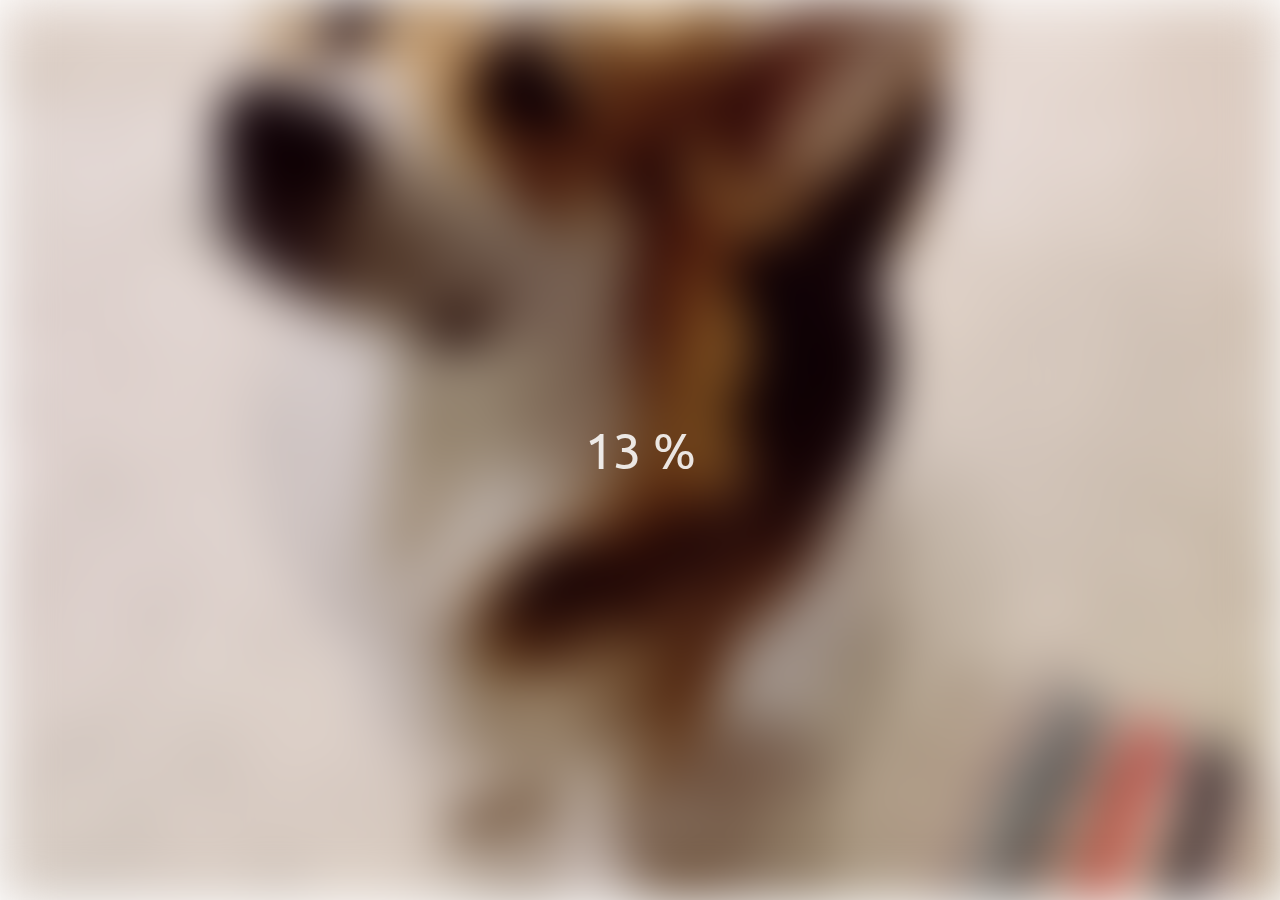
<file: udemy/javascript_50_projects/blurred_loading/index.html>
<!DOCTYPE html>
<html lang="en">
<head>
    <meta charset="UTF-8">
    <meta http-equiv="X-UA-Compatible" content="IE=edge">
    <meta name="viewport" content="width=device-width, initial-scale=1.0">
    <!-- <link rel="stylesheet" href="https://cdnjs.cloudflare.com/ajax/libs/font-awesome/6.0.0-beta3/css/all.min.css" integrity="sha512-Fo3rlrZj/k7ujTnHg4CGR2D7kSs0v4LLanw2qksYuRlEzO+tcaEPQogQ0KaoGN26/zrn20ImR1DfuLWnOo7aBA==" crossorigin="anonymous" referrerpolicy="no-referrer" /> -->
    <link rel="stylesheet" href="style.css">
    <title>Blurry Loading</title>
</head>
<body>
    <section class="bg"> </section>
    <div class="loading-text">0 %</div>
    <script src="script.js"></script>
</body>
</html>
</file>
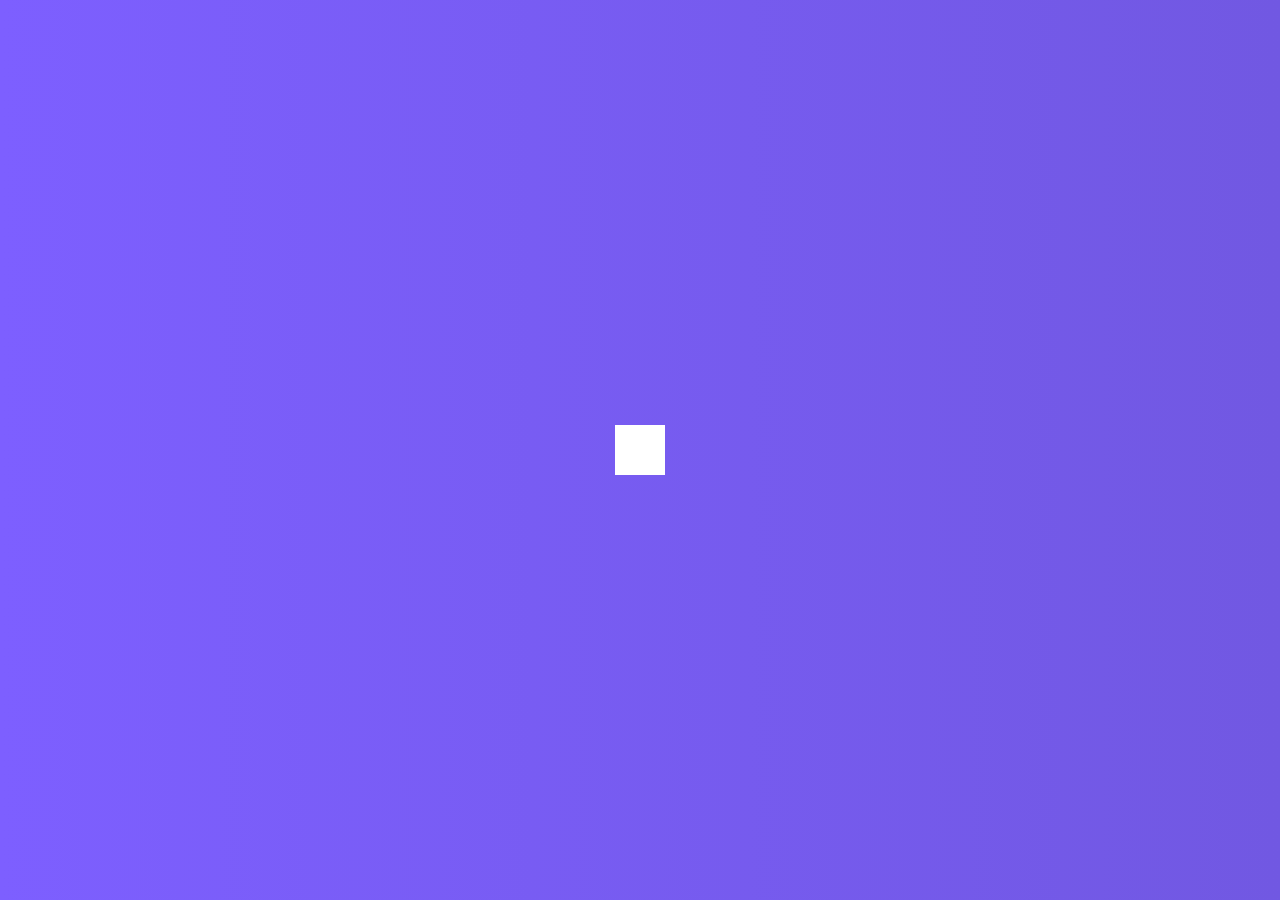
<file: udemy/javascript_50_projects/hidden_search_widget/index.html>
<!DOCTYPE html>
<html lang="en">
<head>
    <meta charset="UTF-8">
    <meta http-equiv="X-UA-Compatible" content="IE=edge">
    <meta name="viewport" content="width=device-width, initial-scale=1.0">
    <link rel="stylesheet" href="https://cdnjs.cloudflare.com/ajax/libs/font-awesome/6.0.0-beta3/css/all.min.css" integrity="sha512-Fo3rlrZj/k7ujTnHg4CGR2D7kSs0v4LLanw2qksYuRlEzO+tcaEPQogQ0KaoGN26/zrn20ImR1DfuLWnOo7aBA==" crossorigin="anonymous" referrerpolicy="no-referrer" />
    <link rel="stylesheet" href="style.css">
    <title>Hidden search</title>
</head>
<body>
    <div class="search">
        <input type="text" class="input" placeholder="Search...">
        <button class="btn">
            <i class="fas fa-search"></i>
        </button>
    </div>

    <script src="script.js"></script>
</body>
</html>
</file>
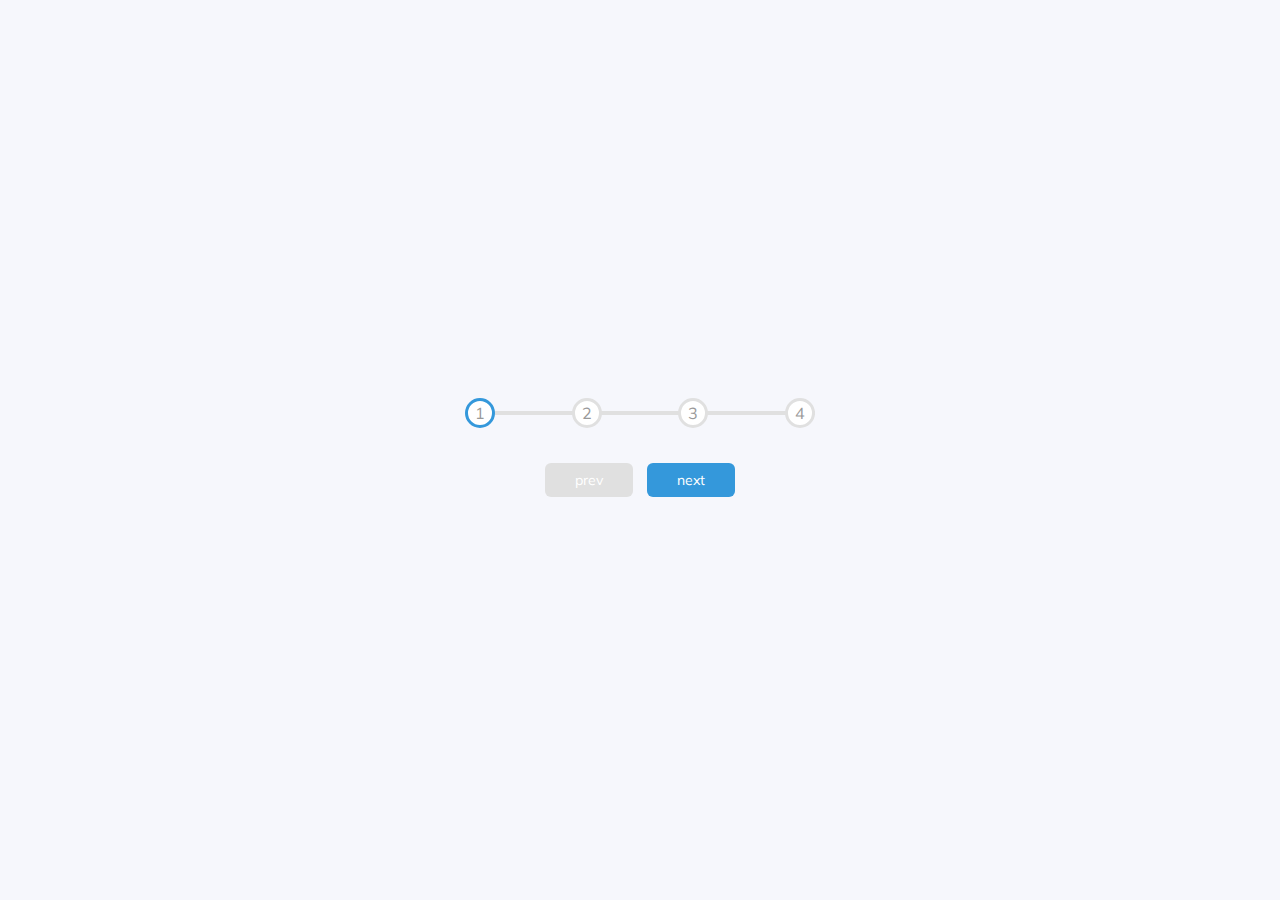
<file: udemy/javascript_50_projects/progress_steps/index.html>
<!DOCTYPE html>
<html lang="en">
<head>
    <meta charset="UTF-8">
    <meta http-equiv="X-UA-Compatible" content="IE=edge">
    <meta name="viewport" content="width=device-width, initial-scale=1.0">
    <!-- <link rel="stylesheet" href="https://cdnjs.cloudflare.com/ajax/libs/font-awesome/6.0.0-beta3/css/all.min.css" integrity="sha512-Fo3rlrZj/k7ujTnHg4CGR2D7kSs0v4LLanw2qksYuRlEzO+tcaEPQogQ0KaoGN26/zrn20ImR1DfuLWnOo7aBA==" crossorigin="anonymous" referrerpolicy="no-referrer" /> -->
    <link rel="stylesheet" href="style.css">
    <title>Progress steps</title>
</head>
<body>
    <div class="container">
        <div class="progress-container">
            <div class="progress" id="progress">
            </div>
            <div class="circle active">1</div>
            <div class="circle">2</div>
            <div class="circle">3</div>
            <div class="circle">4</div>
        </div>
        <button class="btn" id="prev" disabled>prev</button>
        <button class="btn" id="next">next</button>
    </div>

    <script src="script.js"></script>
</body>
</html>
</file>
<file: udemy/javascript_50_projects/blurred_loading/style.css>
@import url('https://fonts.googleapis.com/css2?family=Ubuntu');

* {
  box-sizing: border-box;
}

body {
  font-family: 'Ubuntu', sans-serif;
  display: flex;
  align-items: center;
  justify-content: center;
  height: 100vh;
  overflow: hidden;
  margin: 0;
}

.bg {
  background: url('monty.jpg') no-repeat center center/cover;
  position: absolute;
  top: 0px;
  left: 0px;
  width: calc(100vw);
  height: calc(100vh);
  z-index: -1;
  filter: blur(0px);
}

.loading-text {
  font-size: 50px;
  color: #fff;
}
</file>
<file: udemy/javascript_50_projects/hidden_search_widget/style.css>
@import url('https://fonts.googleapis.com/css2?family=Roboto:wght@400;700&display=swap');

* {
  box-sizing: border-box;
}

body {
  background-image: linear-gradient(90deg, #7d5fff, #7158e2);
  font-family: 'Roboto', sans-serif;
  display: flex;
  align-items: center;
  justify-content: center;
  height: 100vh;
  overflow: hidden;
  margin: 0;
}

.search {
  position: relative;
  height: 50px;
}

.search .input{
  background-color: #fff;
  border: 0;
  font-size: 18px;
  padding: 15px;
  height: 50px;
  width: 50px;
  transition: width .3s ease;
}

.btn {
  background-color: #fff;
  border: 0;
  cursor: pointer;
  font-size: 24px;
  position: absolute;
  top: 0;
  left: 0;
  height: 50px;
  width: 50px;
  transition: transform .3s ease;
}

.btn:focus, 
.input:focus {
  outline: none;
}

.search.active .input {
  width: 200px;
}

.search.active .btn {
  transform: translateX(198px);
}
</file>
<file: udemy/javascript_50_projects/progress_steps/style.css>
@import url('https://fonts.googleapis.com/css2?family=Muli&display=swap');

:root {
  --line-border-fill: #3498db;
  --line-border-empty: #e0e0e0;
}

* {
  box-sizing: border-box;
}

body {
  background-color: #f6f7fc;
  font-family: 'Muli', sans-serif;
  display: flex;
  align-items: center;
  justify-content: center;
  height: 100vh;
  overflow: hidden;
  margin: 0;
}

.container {
  text-align: center;
}

.progress-container {
  display: flex;
  justify-content: space-between;
  position: relative;
  margin-bottom: 30px;
  max-width: 100%;
  width: 350px;
}

.progress-container::before {
  content: '';
  background-color: var(--line-border-empty);
  position: absolute;
  top: 50%;
  left: 0;
  transform: translateY(-50%);
  height: 4px;
  width: 100%;
  z-index: -1;
}

.progress {
  background-color: var(--line-border-fill);
  position: absolute;
  top: 50%;
  left: 0;
  transform: translateY(-50%);
  height: 4px;
  width: 0%;
  z-index: -1;
  transition: .4s ease;
}

.circle {
  background-color: #fff;
  color: #999;
  border-radius: 50%;
  height: 30px;
  width: 30px;
  display: flex;
  align-items: center;
  justify-content: center;
  border: 3px solid var(--line-border-empty);
  transition: .4s ease;
}

.circle.active{
  border-color: var(--line-border-fill);
}

.btn {
  background-color: var(--line-border-fill);
  color: #fff;
  border: 0;
  border-radius: 6px;
  cursor: pointer;
  font-family: inherit;
  padding: 8px 30px;
  margin: 5px;
  font-size: 14px;
}

.btn:active {
  transform:  scale(.98);
}

.btn:focus {
  outline: 0;
}

.btn:disabled {
  background-color: var(--line-border-empty);
  cursor: not-allowed;
}
</file>
